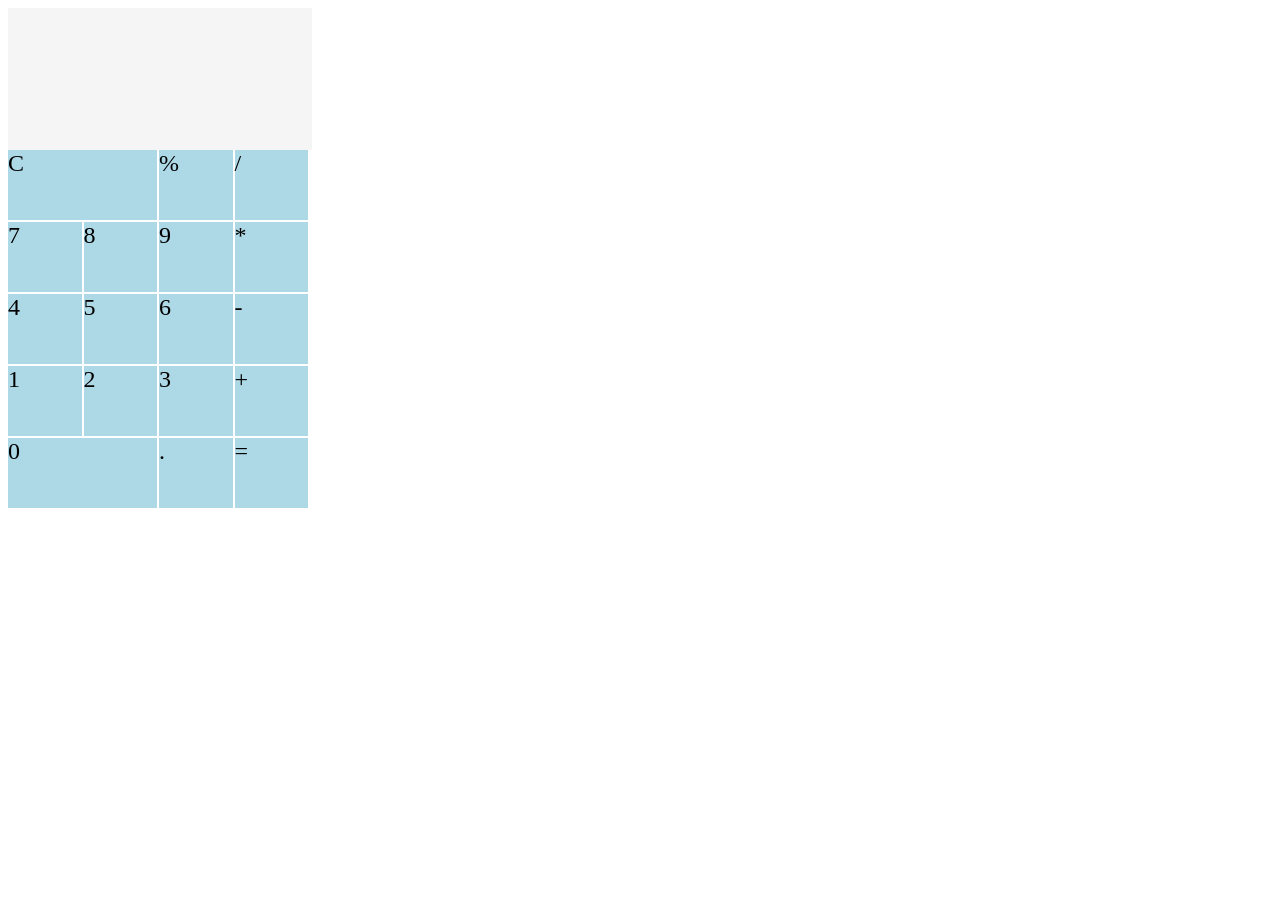
<file: task/calc/index.html>
<!DOCTYPE html>
<html>
<head>
    <title>Calc</title>
    <meta charset="UTF-8">
    <meta name="description" content="" />
    <meta name="keywords" content="" />
</head>
<body>
<div id="calc">
<div id="display">
  <form>
   <input type="text" value="" id="route">
    <input type="text" value="" id="result">
  </form>
</div>
<div id="cC">C</div>
<div id="c0" class="calcNum" data-num="0">0</div>
<div id="c1" class="calcNum" data-num="1">1</div>
<div id="c2" class="calcNum" data-num="2">2</div>
<div id="c3" class="calcNum" data-num="3">3</div>
<div id="c4" class="calcNum" data-num="4">4</div>
<div id="c5" class="calcNum" data-num="5">5</div>
<div id="c6" class="calcNum" data-num="6">6</div>
<div id="c7" class="calcNum" data-num="7">7</div>
<div id="c8" class="calcNum" data-num="8">8</div>
<div id="c9" class="calcNum" data-num="9">9</div>
<div id="cdot" class="calcNum" data-num=".">.</div>
<div id="cadd" class="calcMark" data-num="+">+</div>
<div id="cdiv" class="calcMark" data-num="/">/</div>
<div id="cmulti" class="calcMark" data-num="*">*</div>
<div id="csub" class="calcMark" data-num="-">-</div>
<div id="cequa" data-num="=">=</div>
<div id="per" class="calcMark" data-num="%">%</div>
</div>

<!--script-->
<link rel="stylesheet" href="index.css">
<script src="index.js" type="text/javascript"></script>
</body>
</html>
</file>
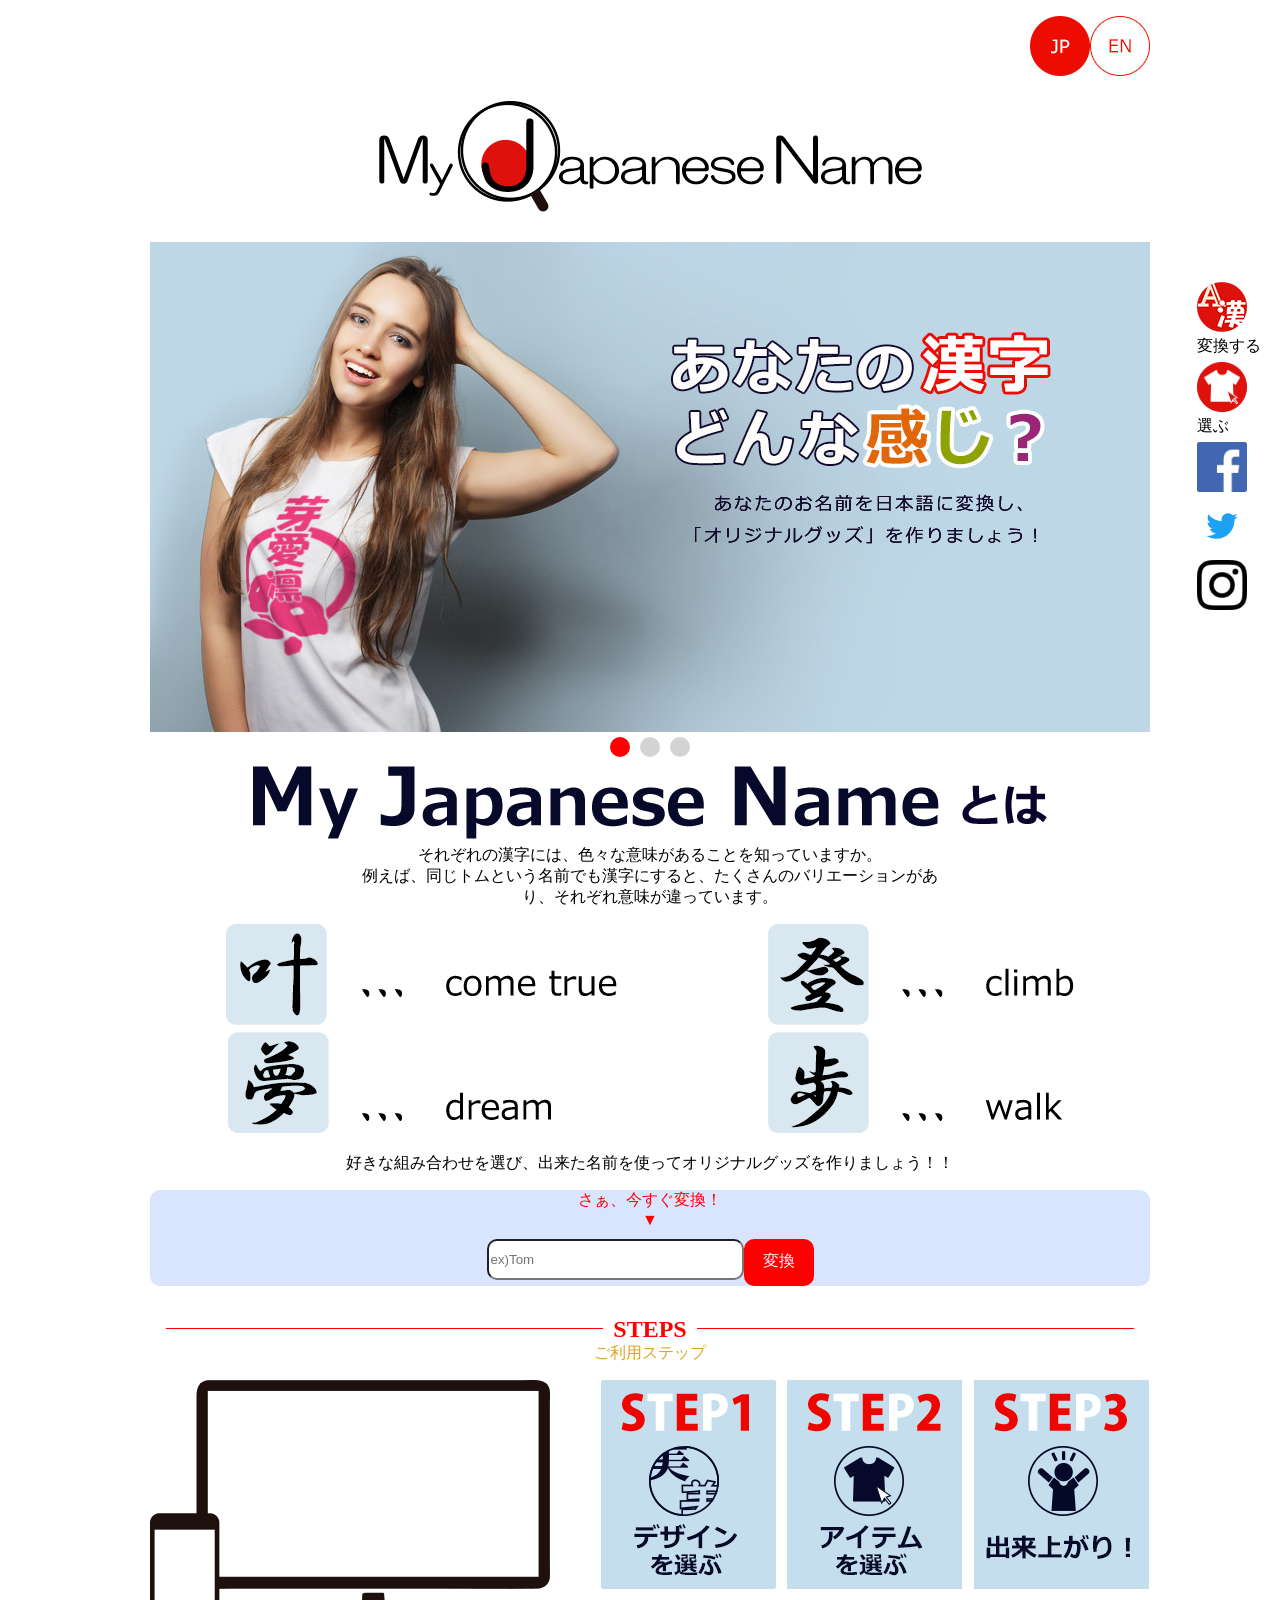
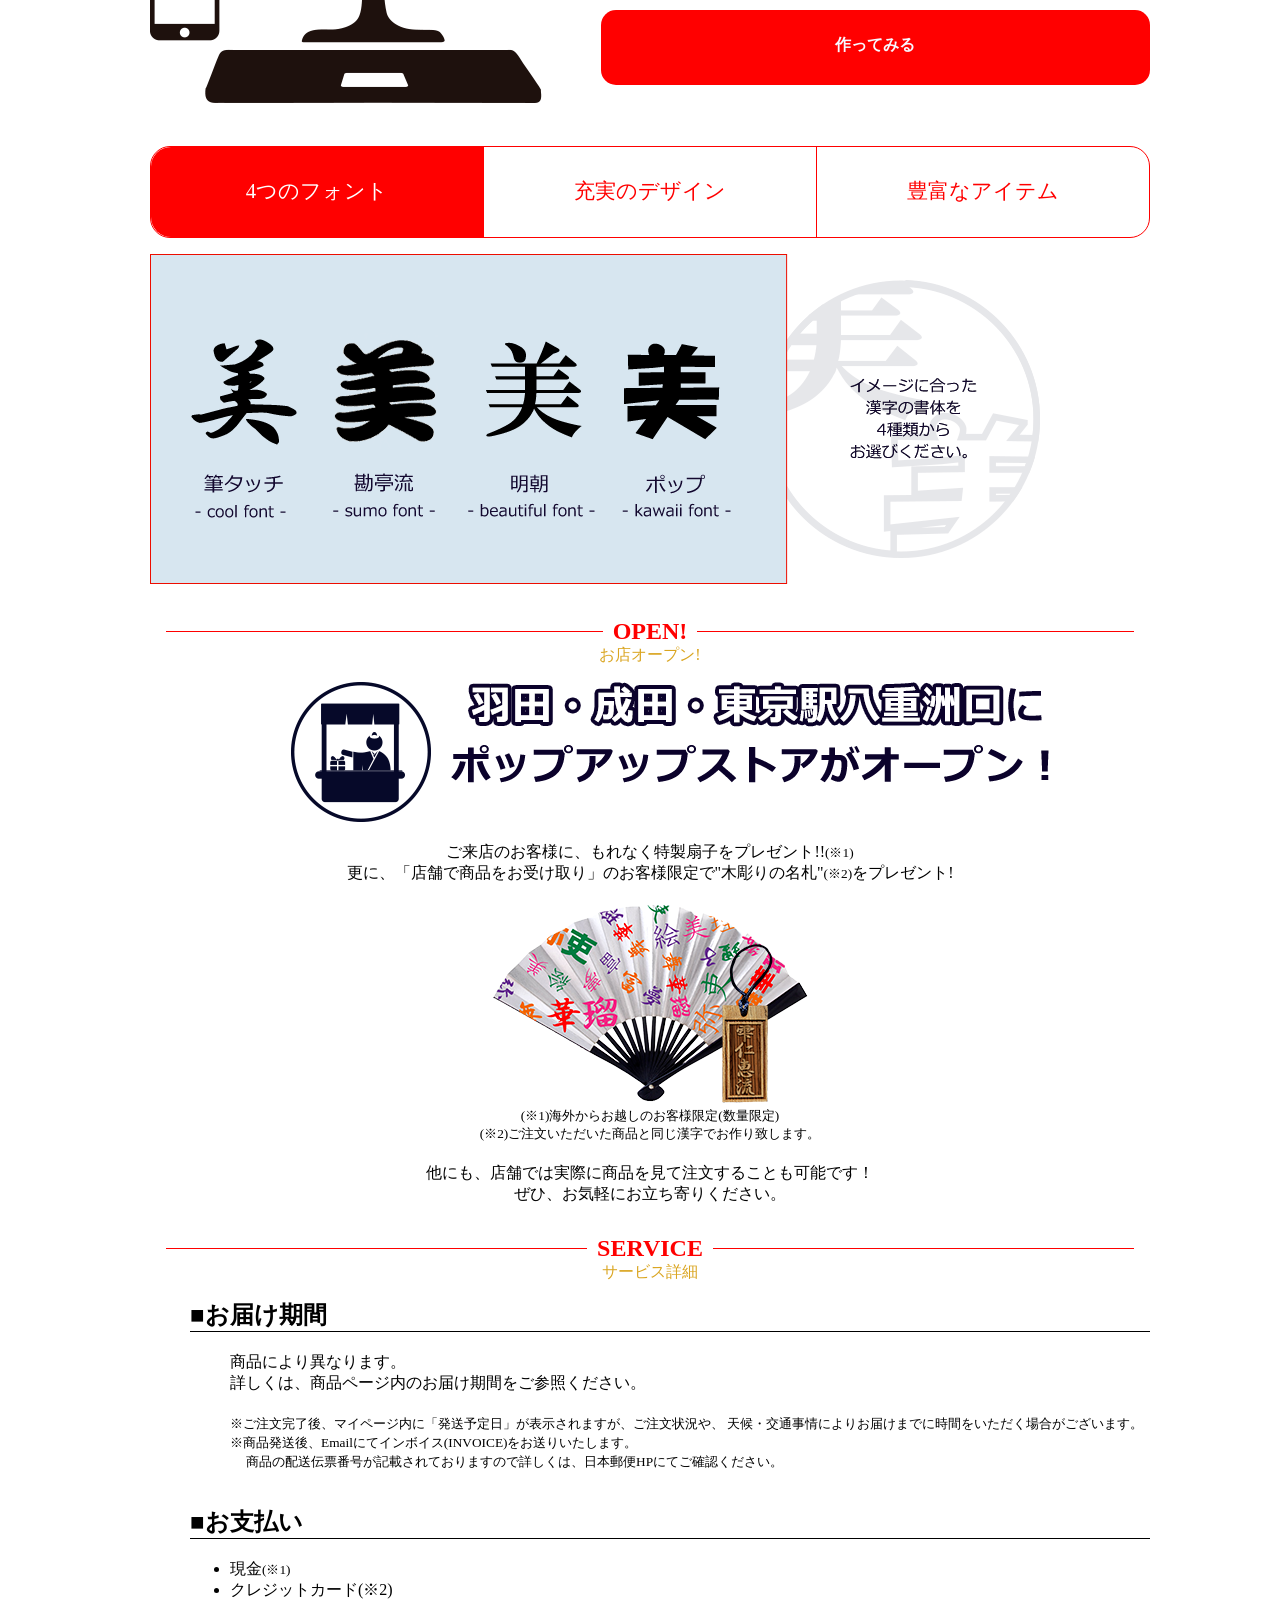
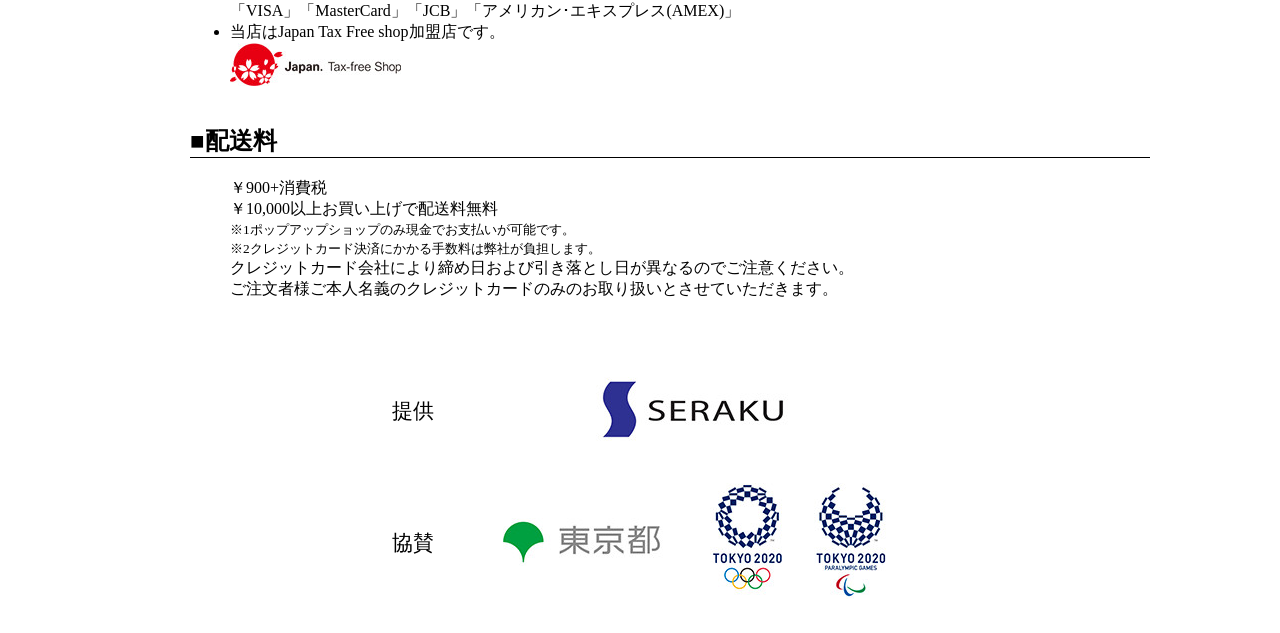
<file: task/My Japanese Name/index.html>
<!DOCTYPE html>
<html lang="ja">

<head>
  <meta charset="utf-8">
  <title>My Japanese Name</title>
  <meta name="viewport" content="width-device-width, initial-scale=1">
  <meta name="description" content="My Japanese Name">
  <meta name="keywords" content="My Japanese Name">
</head>

<body>
  <header>
    <ul>
      <li class="JP"><img src="./images/JP.jpg"></li>
      <li class="EN"><img src="./images/EN.jpg"></li>
    </ul>
    <h1><img src="./images/logo.png" alt="logo"></h1>
  </header>
  <ul class="slider_main">
    <li class="img_trans"><img src="images/LP1.jpg" alt=""></li>
    <li class="img_trans"><img src="images/LP2.jpg" alt=""></li>
    <li class="img_trans"><img src="images/LP3.jpg" alt=""></li>
  </ul>
  <aside>
    <ul>
      <li><img src="images/henkan_off.png" alt="henkan off">
        <p>変換する</p>
      </li>
      <li><img src="images/tsukuru.png" alt="tsukuru">
        <p>選ぶ</p>
      </li>
      <li><img src="images/f-ogo_RGB_HEX-58.png" alt="facebook"></li>
      <li><img src="images/Twitter_Logo_Blue.png" alt="twitter"></li>
      <li><img src="images/glyph-logo_May2016.png" alt="instagram"></li>
    </ul>
  </aside>
  <section id="about">
    <h2 class="img_trans"><img src="./images/MyJapaneseName.png" alt="about my japanese name"></h2>
    <p class="sentence">それぞれの漢字には、色々な意味があることを知っていますか。</p>
    <p class="sentence">例えば、同じトムという名前でも漢字にすると、たくさんのバリエーションがあり、それぞれ意味が違っています。</p>
    <ul class="example">
      <li><img src="./images/tom1.png" alt="come true and dream"></li>
      <li><img src="./images/tom2.png" alt="climb and walk"></li>
    </ul>
    <p>好きな組み合わせを選び、出来た名前を使ってオリジナルグッズを作りましょう！！</p>
    <div class="transform">
      <p>さぁ、今すぐ変換！</p>
      <p>▼</p>
      <form>
        <input type='text' name='transform' placeholder="ex)Tom" size=30 width=50>
        <div>変換</div>
      </form>
    </div>
  </section>
  <section id="steps">
    <h2>STEPS</h2>
    <p>ご利用ステップ</p>
    <div class="grid">
      <div id="img-pc"><img src="images/illust.png" alt="illust-pc"></div>
      <div id="step1" class="img_trans"><img src="images/step1.png" alt="step1"></div>
      <div id="step2" class="img_trans"><img src="images/step2.png" alt="step2"></div>
      <div id="step3" class="img_trans"><img src="images/step3.png" alt="step3"></div>
      <div id="make">
        <p>作ってみる</p>
      </div>
    </div>
    <div class="slider_navi">
      <ul>
        <li class='active'>4つのフォント</li>
        <li>充実のデザイン</li>
        <li>豊富なアイテム</li>
      </ul>
      <div class="slider_steps">
        <div><img src="images/slider1.png" alt="slider1"></div>
        <div><img src="images/slider2.png" alt="slider2"></div>
        <div><img src="images/slider3.png" alt="slider3"></div>
      </div>
    </div>
  </section>
  <section id="open">
    <h2>OPEN!</h2>
    <p>お店オープン!</p>
    <ul>
      <li><img src="images/open1.png" alt="open"></li>
      <li class="img_trans"><img src="images/text1.png" alt="text"></li>
    </ul>
    <p>ご来店のお客様に、もれなく特製扇子をプレゼント!!<small>(※1)</small></p>
    <p>更に、「店舗で商品をお受け取り」のお客様限定で"木彫りの名札"<small>(※2)</small>をプレゼント!</p>
    <div>
      <img src="images/item.png" alt="present">
    </div>
    <small class="caution">(※1)海外からお越しのお客様限定(数量限定)</small>
    <small class="caution">(※2)ご注文いただいた商品と同じ漢字でお作り致します。</small>
    <p>他にも、店舗では実際に商品を見て注文することも可能です！</p>
    <p>ぜひ、お気軽にお立ち寄りください。</p>
  </section>
  <section id="service">
    <h2>SERVICE</h2>
    <p>サービス詳細</p>
    <ul>
      <li class="service-list">お届け期間</li>
      <ul>
        <li>商品により異なります。</li>
        <li>詳しくは、商品ページ内のお届け期間をご参照ください。</li>
        <li><small><span>※</span>ご注文完了後、マイページ内に「発送予定日」が表示されますが、ご注文状況や、
          天候・交通事情によりお届けまでに時間をいただく場合がございます。</small></li>
        <li><small><span>※</span>商品発送後、Emailにてインボイス(INVOICE)をお送りいたします。<br>
          商品の配送伝票番号が記載されておりますので詳しくは、日本郵便HPにてご確認ください。</small></li>
      </ul>
      <li class="service-list">お支払い</li>
      <ul>
        <li>現金<small>(※1)</small></li>
        <li>クレジットカード(※2)</li>
        <p>「VISA」「MasterCard」「JCB」「アメリカン･エキスプレス(AMEX)」</p>
        <li>当店はJapan Tax Free shop加盟店です。</li>
        <li><img src="images/taxfree.jpg" alt="taxfree"></li>
      </ul>
      <li class="service-list">配送料</li>
      <ul>
        <li>￥900+消費税</li>
        <li>￥10,000以上お買い上げで配送料無料</li>
        <li><small><span>※1</span>ポップアップショップのみ現金でお支払いが可能です。</small></li>
        <li><small><span>※2</span>クレジットカード決済にかかる手数料は弊社が負担します。</small></li>
        <li>クレジットカード会社により締め日および引き落とし日が異なるのでご注意ください。</li>
        <li>ご注文者様ご本人名義のクレジットカードのみのお取り扱いとさせていただきます。</li>
      </ul>
    </ul>
  </section>

  <footer>
    <table>
      <tr>
        <td>提供</td>
        <td colspan="2"><img src="images/seraku.jpg" alt="seraku"></td>
      </tr>
      <tr>
        <td>協賛</td>
        <td><img src="images/tokyo.jpg" alt="tokyo"></td>
        <td><img src="images/emblem.jpg" alt="emblrem"></td>
      </tr>
    </table>
  </footer>

  <!--script-->

  <link rel="stylesheet" href="css/index.css">
  <link rel="stylesheet" href="slick/slick-theme.css">
  <link rel="stylesheet" href="slick/slick.css">
  <script src="https://ajax.googleapis.com/ajax/libs/jquery/3.3.1/jquery.min.js"></script>
  <script type="text/javascript" src="slick/slick.min.js"></script>
  <script src="js/index.js"></script>


</body>

</html>
</file>
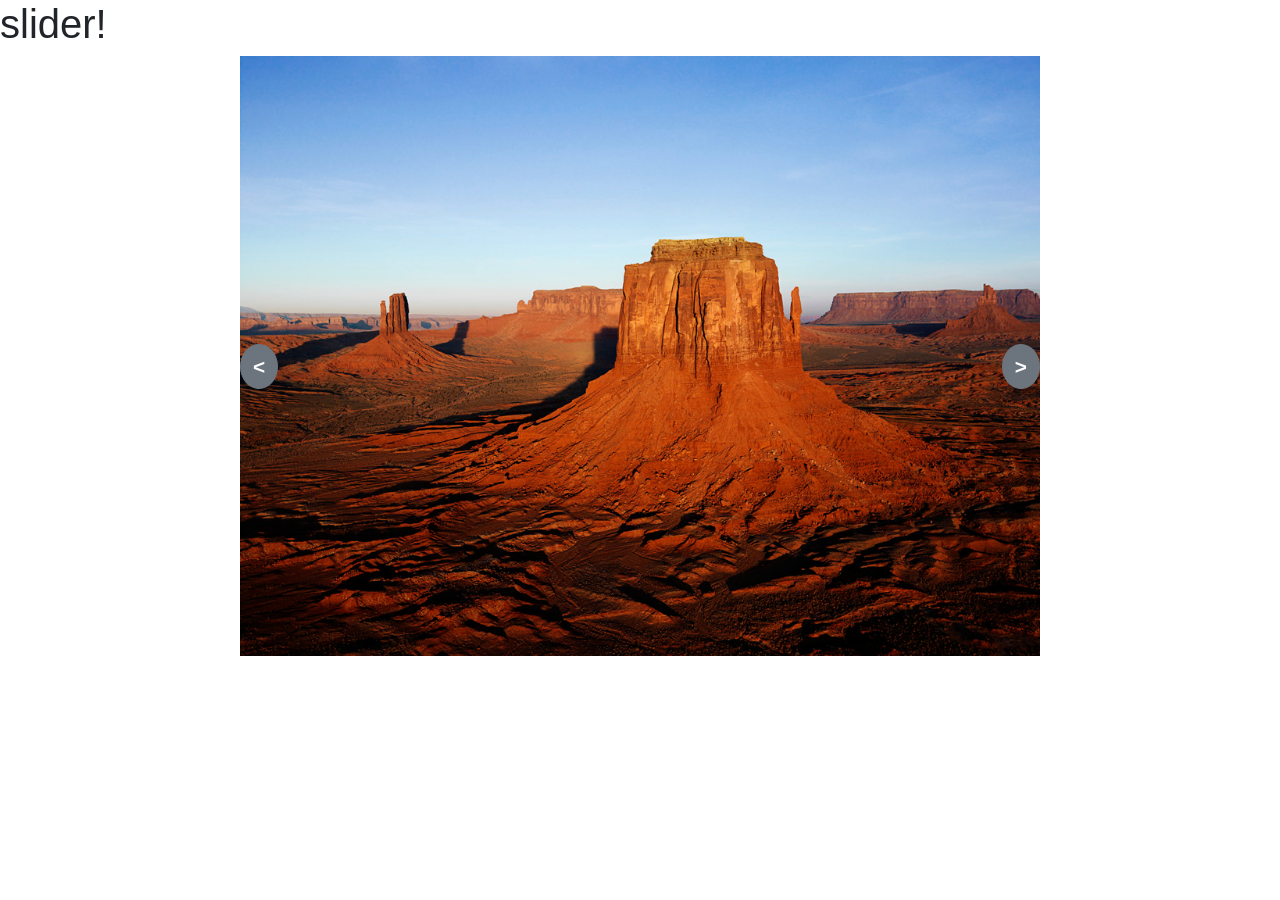
<file: task/slider/index.html>
<!doctype html>
<html lang="ja">
  <head>
    <!-- Required meta tags -->
    <meta charset="utf-8">
    <meta name="viewport" content="width=device-width, initial-scale=1, shrink-to-fit=no">

    <!-- Bootstrap CSS -->
    <link rel="stylesheet" href="https://maxcdn.bootstrapcdn.com/bootstrap/4.0.0/css/bootstrap.min.css" integrity="sha384-Gn5384xqQ1aoWXA+058RXPxPg6fy4IWvTNh0E263XmFcJlSAwiGgFAW/dAiS6JXm" crossorigin="anonymous">

    <link rel="stylesheet" href="css/style.css">

    <title>slider!</title>
  </head>
  <body>
    <h1>slider!</h1>

    <div class="container">
      <button class="btn btn-secondary reverse"><</button>
       <ul class="slider">
        <li class="image active"><img src="image/Desert.jpg" alt="desert"></li>
        <li class="image"><img src="image/Koala.jpg" alt="koala"></li>
        <li class="image"><img src="image/Penguins.jpg" alt="penguins"></li>
        <li class="image"><img src="image/Chrysanthemum.jpg" alt="Chrysanthemum"></li>
        <li class="image"><img src="image/Lighthouse.jpg" alt="Lighthouse"></li>
        <li class="image"><img src="image/Tulips.jpg" alt="Tulips"></li>
      </ul>
        <button class="btn btn-secondary next">></button>
    </div>



    <!-- Optional JavaScript -->
    <!-- jQuery first, then Popper.js, then Bootstrap JS -->
    <script src="https://code.jquery.com/jquery-3.2.1.slim.min.js" integrity="sha384-KJ3o2DKtIkvYIK3UENzmM7KCkRr/rE9/Qpg6aAZGJwFDMVNA/GpGFF93hXpG5KkN" crossorigin="anonymous"></script>
    <script src="https://ajax.googleapis.com/ajax/libs/jquery/3.3.1/jquery.min.js"></script>
    <script src="https://cdnjs.cloudflare.com/ajax/libs/popper.js/1.12.9/umd/popper.min.js" integrity="sha384-ApNbgh9B+Y1QKtv3Rn7W3mgPxhU9K/ScQsAP7hUibX39j7fakFPskvXusvfa0b4Q" crossorigin="anonymous"></script>
    <script src="https://maxcdn.bootstrapcdn.com/bootstrap/4.0.0/js/bootstrap.min.js" integrity="sha384-JZR6Spejh4U02d8jOt6vLEHfe/JQGiRRSQQxSfFWpi1MquVdAyjUar5+76PVCmYl" crossorigin="anonymous"></script>
    <script src="js/style.js"></script>
  </body>
</html>
</file>
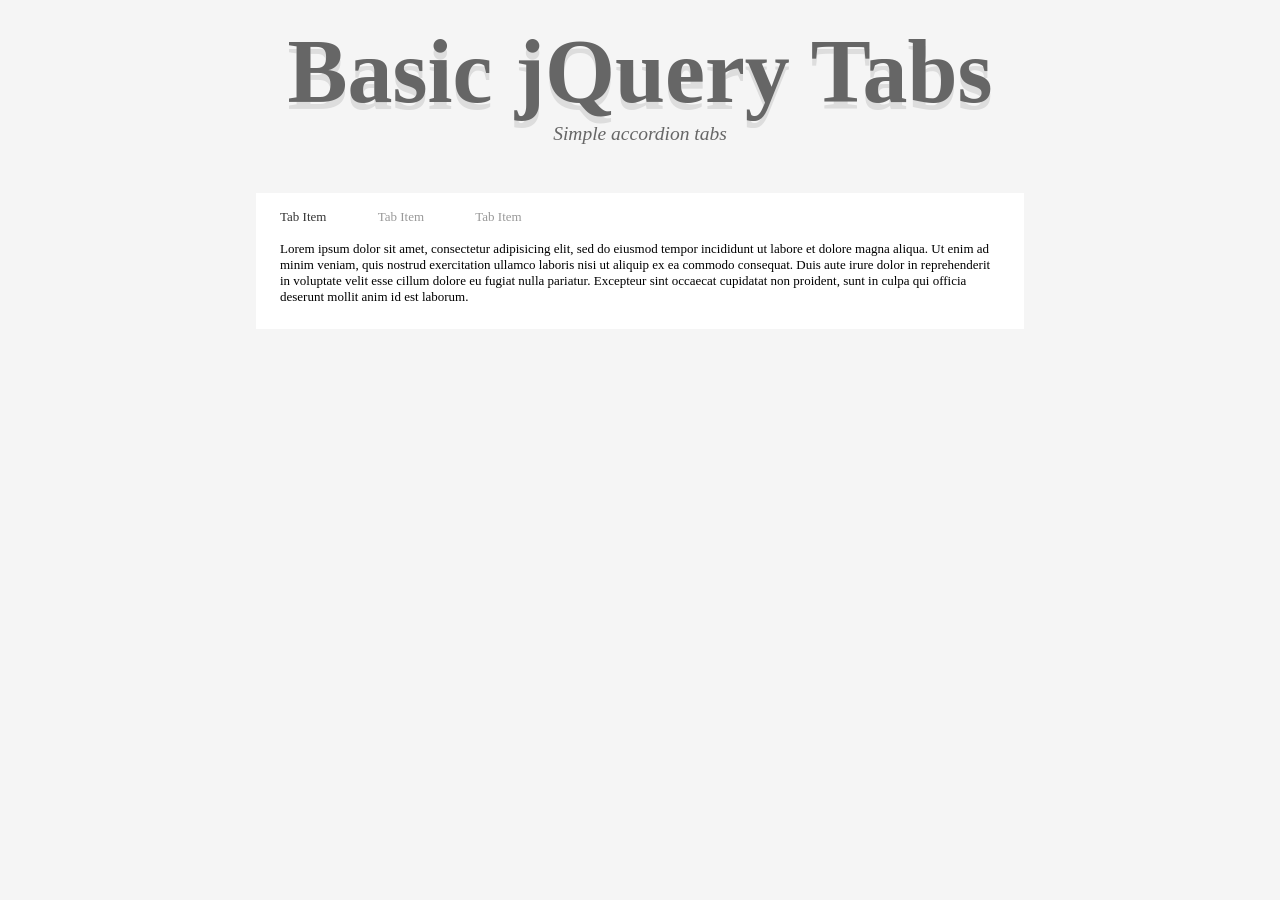
<file: task/seraku-bank/BasicTabs-bt/index.html>
<!doctype html>
<html lang="en">
<head>
	<meta charset="UTF-8">
	<script src="http://ajax.googleapis.com/ajax/libs/jquery/2.1.0/jquery.min.js"></script>
	<script src="js/basicTabs.js"></script>
	<link rel="stylesheet" href="css/style.css">
	<title>Basic jQuery Tabs</title>
	<script type="text/javascript">
	$(document).ready(function(){
		$('.c-tabs').basicTabs();
	});
	</script>
</head>
<body>
<div id="wrap">
	<h1>Basic jQuery Tabs</h1>
	<h2>Simple accordion tabs</h2>
<!-- 	<div id="tabwrap">
		<ul class="tabs">
			<li class="current"><a href="#home">Home</a></li>
			<li><a href="#about">About</a></li>
			<li><a href="#services">Services</a></li>
			<li><a href="#contact">Contact</a></li>
		</ul>
		<div class="tab_content">
			<div id="home" class="current">
				<p>Lorem ipsum dolor sit amet, consectetur adipisicing elit. Fugit ipsam delectus adipisci culpa praesentium libero beatae maiores explicabo perspiciatis ad. Excepturi sapiente debitis odit quibusdam ullam rerum reprehenderit! Ratione similique.</p>
				<p>Lorem ipsum dolor sit amet, consectetur adipisicing elit. Fugit ipsam delectus adipisci culpa praesentium libero beatae maiores explicabo perspiciatis ad. Excepturi sapiente debitis odit quibusdam ullam rerum reprehenderit! Ratione similique.</p>
			</div>
			<div id="about">
				<p>Lorem ipsum dolor sit amet, consectetur adipisicing elit. Quibusdam dolores maxime qui molestias id dignissimos incidunt sit rerum. Expedita voluptas provident dolorum dolore non impedit minima eaque consequatur velit neque!</p>
				<p>Lorem ipsum dolor sit amet, consectetur adipisicing elit. Fugit ipsam delectus adipisci culpa praesentium libero beatae maiores explicabo perspiciatis ad. Excepturi sapiente debitis odit quibusdam ullam rerum reprehenderit! Ratione similique.</p>
			</div>
			<div id="services">
				<p>Lorem ipsum dolor sit amet, consectetur adipisicing elit. Doloribus quisquam blanditiis recusandae nulla consectetur consequuntur itaque odio vero architecto quod dolore magni inventore reprehenderit quos cum. Non assumenda aspernatur modi!</p>
				<p>Lorem ipsum dolor sit amet, consectetur adipisicing elit. Fugit ipsam delectus adipisci culpa praesentium libero beatae maiores explicabo perspiciatis ad. Excepturi sapiente debitis odit quibusdam ullam rerum reprehenderit! Ratione similique.</p>
			</div>
			<div id="contact">
				<p>Lorem ipsum dolor sit amet, consectetur adipisicing elit. Ut expedita maxime ad nihil labore sapiente dolore architecto quam doloremque iste enim eaque eius error maiores at velit rem doloribus perspiciatis!</p>
				<p>Lorem ipsum dolor sit amet, consectetur adipisicing elit. Fugit ipsam delectus adipisci culpa praesentium libero beatae maiores explicabo perspiciatis ad. Excepturi sapiente debitis odit quibusdam ullam rerum reprehenderit! Ratione similique.</p>
			</div>
		</div>
	</div> -->
	<ul class="c-tabs">
		<li class="c-tabs__item">
			<a href="javascript:void(0)" class="c-tabs__link">Tab Item</a>
			<div class="c-tabs__content">
				<p>Lorem ipsum dolor sit amet, consectetur adipisicing elit, sed do eiusmod
				tempor incididunt ut labore et dolore magna aliqua. Ut enim ad minim veniam,
				quis nostrud exercitation ullamco laboris nisi ut aliquip ex ea commodo
				consequat. Duis aute irure dolor in reprehenderit in voluptate velit esse
				cillum dolore eu fugiat nulla pariatur. Excepteur sint occaecat cupidatat non
				proident, sunt in culpa qui officia deserunt mollit anim id est laborum.</p>
			</div>
		</li>
		<li class="c-tabs__item">
			<a href="javascript:void(0)" class="c-tabs__link">Tab Item</a>
			<div class="c-tabs__content">
				<p>Lorem ipsum dolor sit amet, consectetur adipisicing elit, sed do eiusmod
				tempor incididunt ut labore et dolore magna aliqua. Ut enim ad minim veniam,
				quis nostrud exercitation ullamco</p>
			</div>
		</li>
		<li class="c-tabs__item">
			<a href="javascript:void(0)" class="c-tabs__link">Tab Item</a>
			<div class="c-tabs__content">
				<p>Lorem ipsum dolor sit amet, consectetur adipisicing elit, sed do eiusmod
				tempor incididunt ut labore et dolore magna aliqua. Ut enim ad minim veniam,
				quis nostrud exercitation ullamco laboris nisi ut aliquip ex ea commodo
				consequat. Duis aute irure dolor in reprehenderit in voluptate velit </p>
			</div>
		</li>
	</ul>
</div>
</body>
</html>
</file>
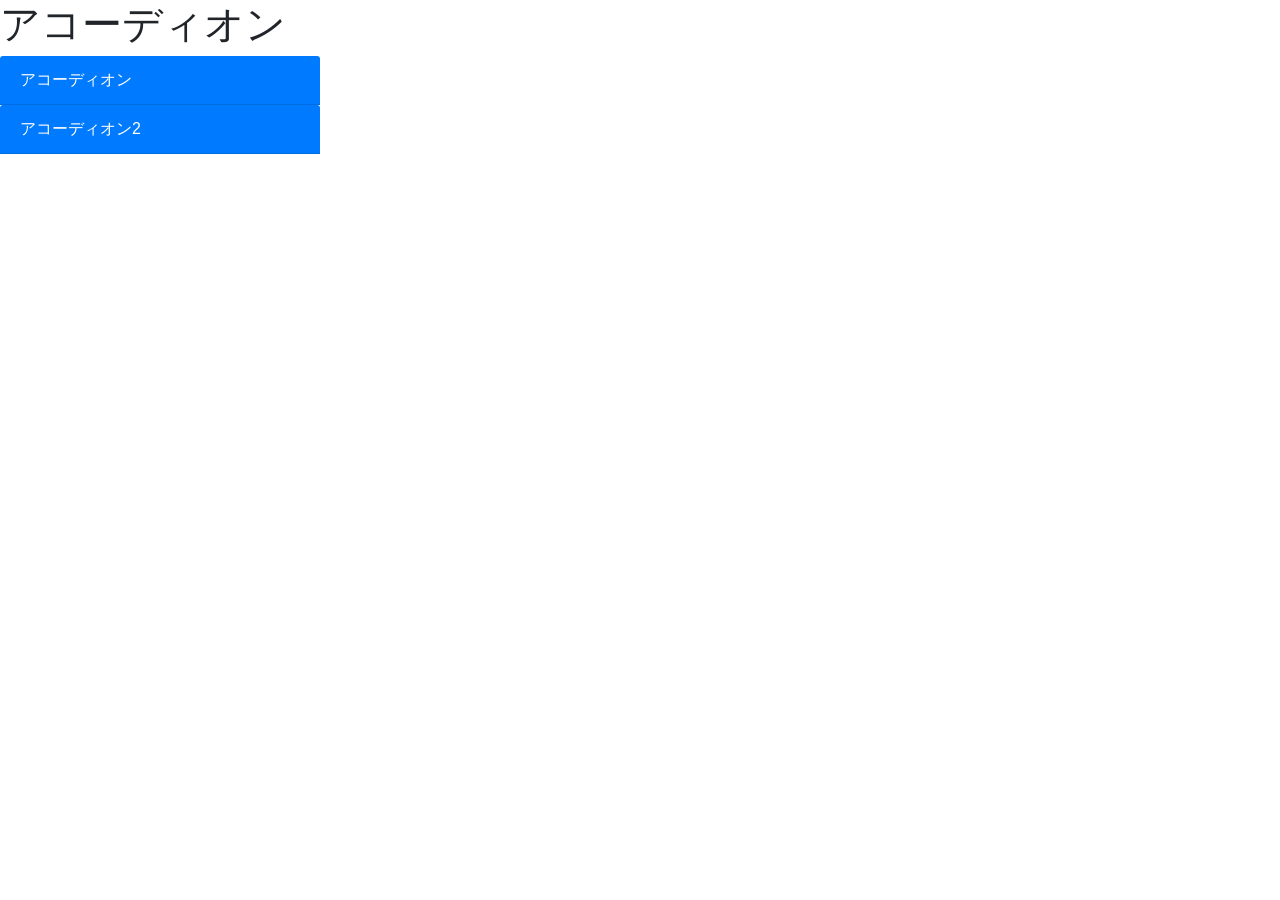
<file: task/accordion/JSJQ_Accordion.html>
<!doctype html>
<html lang="ja">
  <head>
    <!-- Required meta stags -->
    <meta charset="utf-8">
    <meta name="viewport" content="width=device-width, initial-scale=1, shrink-to-fit=no">

    <!-- Bootstrap CSS -->
    <link href="https://maxcdn.bootstrapcdn.com/bootstrap/4.0.0/css/bootstrap.min.css" rel="stylesheet" integrity="sha384-Gn5384xqQ1aoWXA+058RXPxPg6fy4IWvTNh0E263XmFcJlSAwiGgFAW/dAiS6JXm" crossorigin="anonymous">

    <link rel="stylesheet" href="css/style.css">

    <title>Accordion</title>
  </head>
  <body>
    <h1>アコーディオン</h1>
    <div class="card">
     <ul class="card-header bg-primary text-white">アコーディオン</ul>
      <li class="card-body">
        accordion
      </li>
      <li class="card-body">
        accordion2
      </li>
      <li class="card-body">
        accordion3
      </li>
    </div>
     <div class="card">
       <ul class="card-header bg-primary text-white">アコーディオン2</ul>
      <li class="card-body">
        accordion
      </li>
      <li class="card-body">
        accordion2
      </li>
      <li class="card-body">
        accordion3
      </li>
    </div>


    <!-- Optional JavaScript -->
    <!-- jQuery first, then Popper.js, then Bootstrap JS -->
    <script src="https://ajax.googleapis.com/ajax/libs/jquery/3.3.1/jquery.min.js"></script>
    <script src="https://maxcdn.bootstrapcdn.com/bootstrap/4.0.0/js/bootstrap.min.js" integrity="sha384-JZR6Spejh4U02d8jOt6vLEHfe/JQGiRRSQQxSfFWpi1MquVdAyjUar5+76PVCmYl" crossorigin="anonymous"></script>
    <script src="https://maxcdn.bootstrapcdn.com/bootstrap/4.0.0/js/bootstrap.bundle.min.js" integrity="sha384-feJI7QwhOS+hwpX2zkaeJQjeiwlhOP+SdQDqhgvvo1DsjtiSQByFdThsxO669S2D" crossorigin="anonymous"></script>
    <script src="js/style.js"></script>
  </body>
</html>
</file>
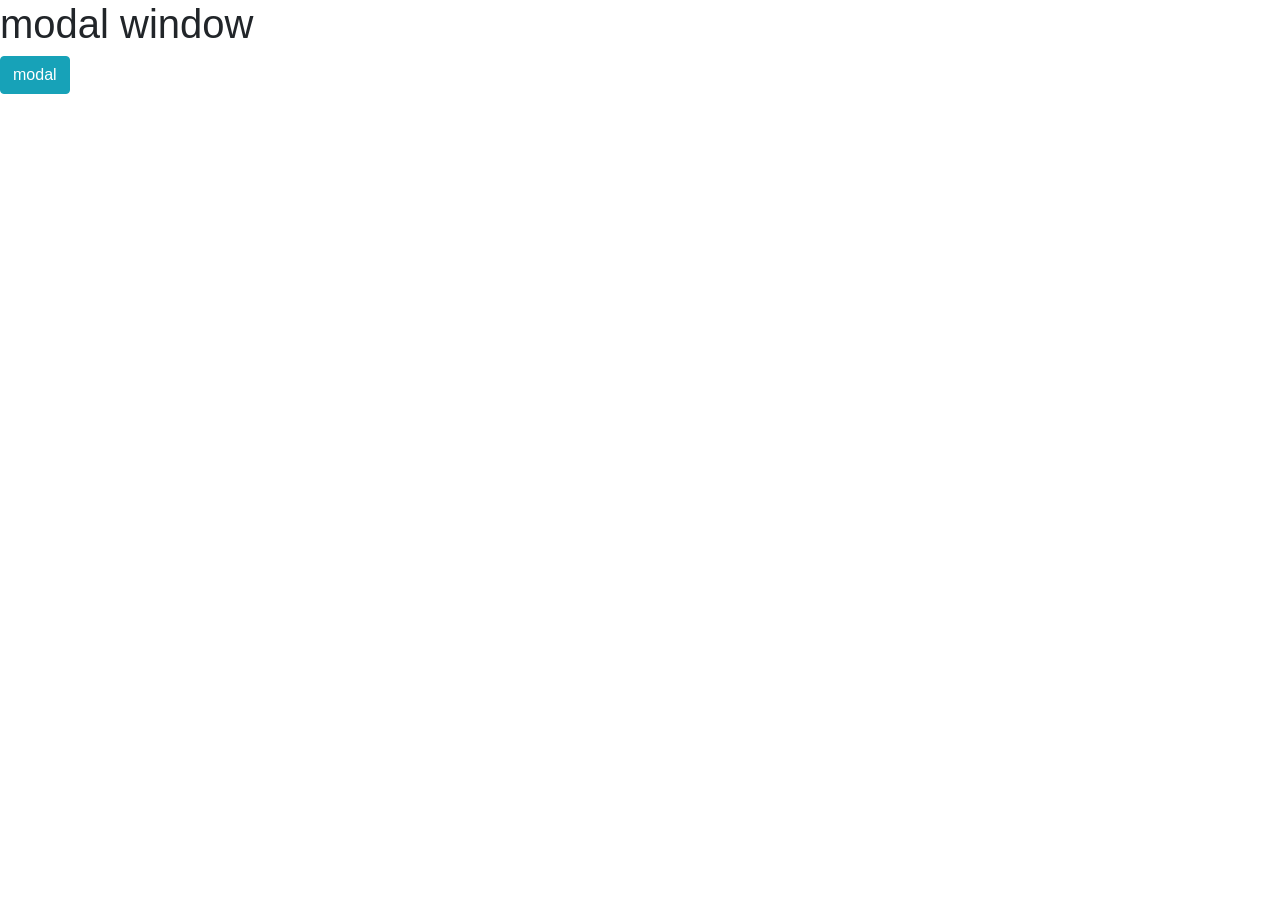
<file: task/modal/JSJQ_ modal window.html>
<!doctype html>
<html lang="ja">
  <head>
    <!-- Required meta tags -->
    <meta charset="utf-8">
    <meta name="viewport" content="width=device-width, initial-scale=1, shrink-to-fit=no">

    <!-- Bootstrap CSS -->
    <link rel="stylesheet" href="https://maxcdn.bootstrapcdn.com/bootstrap/4.0.0/css/bootstrap.min.css" integrity="sha384-Gn5384xqQ1aoWXA+058RXPxPg6fy4IWvTNh0E263XmFcJlSAwiGgFAW/dAiS6JXm" crossorigin="anonymous">

    <link rel="stylesheet" href="css/style.css">

    <title> modal window</title>
  </head>
  <body>
    <h1> modal window</h1>
    <button type="button" class="btn btn-info" >modal</button>
    <div class="modal-content">
      <div class="modal-header">
      <h5 id="ModalLabel">modal window</h5>
      </div>
      <div class="modal-body">
<p>Cras mattis consectetur purus sit amet fermentum. Cras justo odio, dapibus ac facilisis in, egestas eget quam. Morbi leo risus, porta ac consectetur ac, vestibulum at eros.</p>

<p>Praesent commodo cursus magna, vel scelerisque nisl consectetur et. Vivamus sagittis lacus vel augue laoreet rutrum faucibus dolor auctor.</p>

<p>Aenean lacinia bibendum nulla sed consectetur. Praesent commodo cursus magna, vel scelerisque nisl consectetur et. Donec sed odio dui. Donec ullamcorper nulla non metus auctor fringilla.</p>

<p>Cras mattis consectetur purus sit amet fermentum. Cras justo odio, dapibus ac facilisis in, egestas eget quam. Morbi leo risus, porta ac consectetur ac, vestibulum at eros.</p>

<p>Praesent commodo cursus magna, vel scelerisque nisl consectetur et. Vivamus sagittis lacus vel augue laoreet rutrum faucibus dolor auctor.</p>

<p>Aenean lacinia bibendum nulla sed consectetur. Praesent commodo cursus magna, vel scelerisque nisl consectetur et. Donec sed odio dui. Donec ullamcorper nulla non metus auctor fringilla.</p>

<p>Cras mattis consectetur purus sit amet fermentum. Cras justo odio, dapibus ac facilisis in, egestas eget quam. Morbi leo risus, porta ac consectetur ac, vestibulum at eros.</p>

<p>Praesent commodo cursus magna, vel scelerisque nisl consectetur et. Vivamus sagittis lacus vel augue laoreet rutrum faucibus dolor auctor.</p>

<p>Aenean lacinia bibendum nulla sed consectetur. Praesent commodo cursus magna, vel scelerisque nisl consectetur et. Donec sed odio dui. Donec ullamcorper nulla non metus auctor fringilla.</p>

<p>Cras mattis consectetur purus sit amet fermentum. Cras justo odio, dapibus ac facilisis in, egestas eget quam. Morbi leo risus, porta ac consectetur ac, vestibulum at eros.</p>

<p>Praesent commodo cursus magna, vel scelerisque nisl consectetur et. Vivamus sagittis lacus vel augue laoreet rutrum faucibus dolor auctor.</p>

<p>Aenean lacinia bibendum nulla sed consectetur. Praesent commodo cursus magna, vel scelerisque nisl consectetur et. Donec sed odio dui. Donec ullamcorper nulla non metus auctor fringilla.</p>

<p>Cras mattis consectetur purus sit amet fermentum. Cras justo odio, dapibus ac facilisis in, egestas eget quam. Morbi leo risus, porta ac consectetur ac, vestibulum at eros.</p>

<p>Praesent commodo cursus magna, vel scelerisque nisl consectetur et. Vivamus sagittis lacus vel augue laoreet rutrum faucibus dolor auctor.</p>

<p>Aenean lacinia bibendum nulla sed consectetur. Praesent commodo cursus magna, vel scelerisque nisl consectetur et. Donec sed odio dui. Donec ullamcorper nulla non metus auctor fringilla.</p>

<p>Cras mattis consectetur purus sit amet fermentum. Cras justo odio, dapibus ac facilisis in, egestas eget quam. Morbi leo risus, porta ac consectetur ac, vestibulum at eros.</p>

<p>Praesent commodo cursus magna, vel scelerisque nisl consectetur et. Vivamus sagittis lacus vel augue laoreet rutrum faucibus dolor auctor.</p>

<p>Aenean lacinia bibendum nulla sed consectetur. Praesent commodo cursus magna, vel scelerisque nisl consectetur et. Donec sed odio dui. Donec ullamcorper nulla non metus auctor fringilla.</p>
      </div>
      <div class="modal-footer"><button class="btn btn-warning">back</button></div>

      </div><!--modal Contents-->


    <!-- Optional JavaScript -->
    <!-- jQuery first, then Popper.js, then Bootstrap JS -->

    <script src="https://ajax.googleapis.com/ajax/libs/jquery/3.3.1/jquery.min.js"></script>
    <script src="https://cdnjs.cloudflare.com/ajax/libs/popper.js/1.12.9/umd/popper.min.js" integrity="sha384-ApNbgh9B+Y1QKtv3Rn7W3mgPxhU9K/ScQsAP7hUibX39j7fakFPskvXusvfa0b4Q" crossorigin="anonymous"></script>
    <script src="https://maxcdn.bootstrapcdn.com/bootstrap/4.0.0/js/bootstrap.min.js" integrity="sha384-JZR6Spejh4U02d8jOt6vLEHfe/JQGiRRSQQxSfFWpi1MquVdAyjUar5+76PVCmYl" crossorigin="anonymous"></script>
    <script src="js/style.js"></script>
  </body>
</html>
</file>
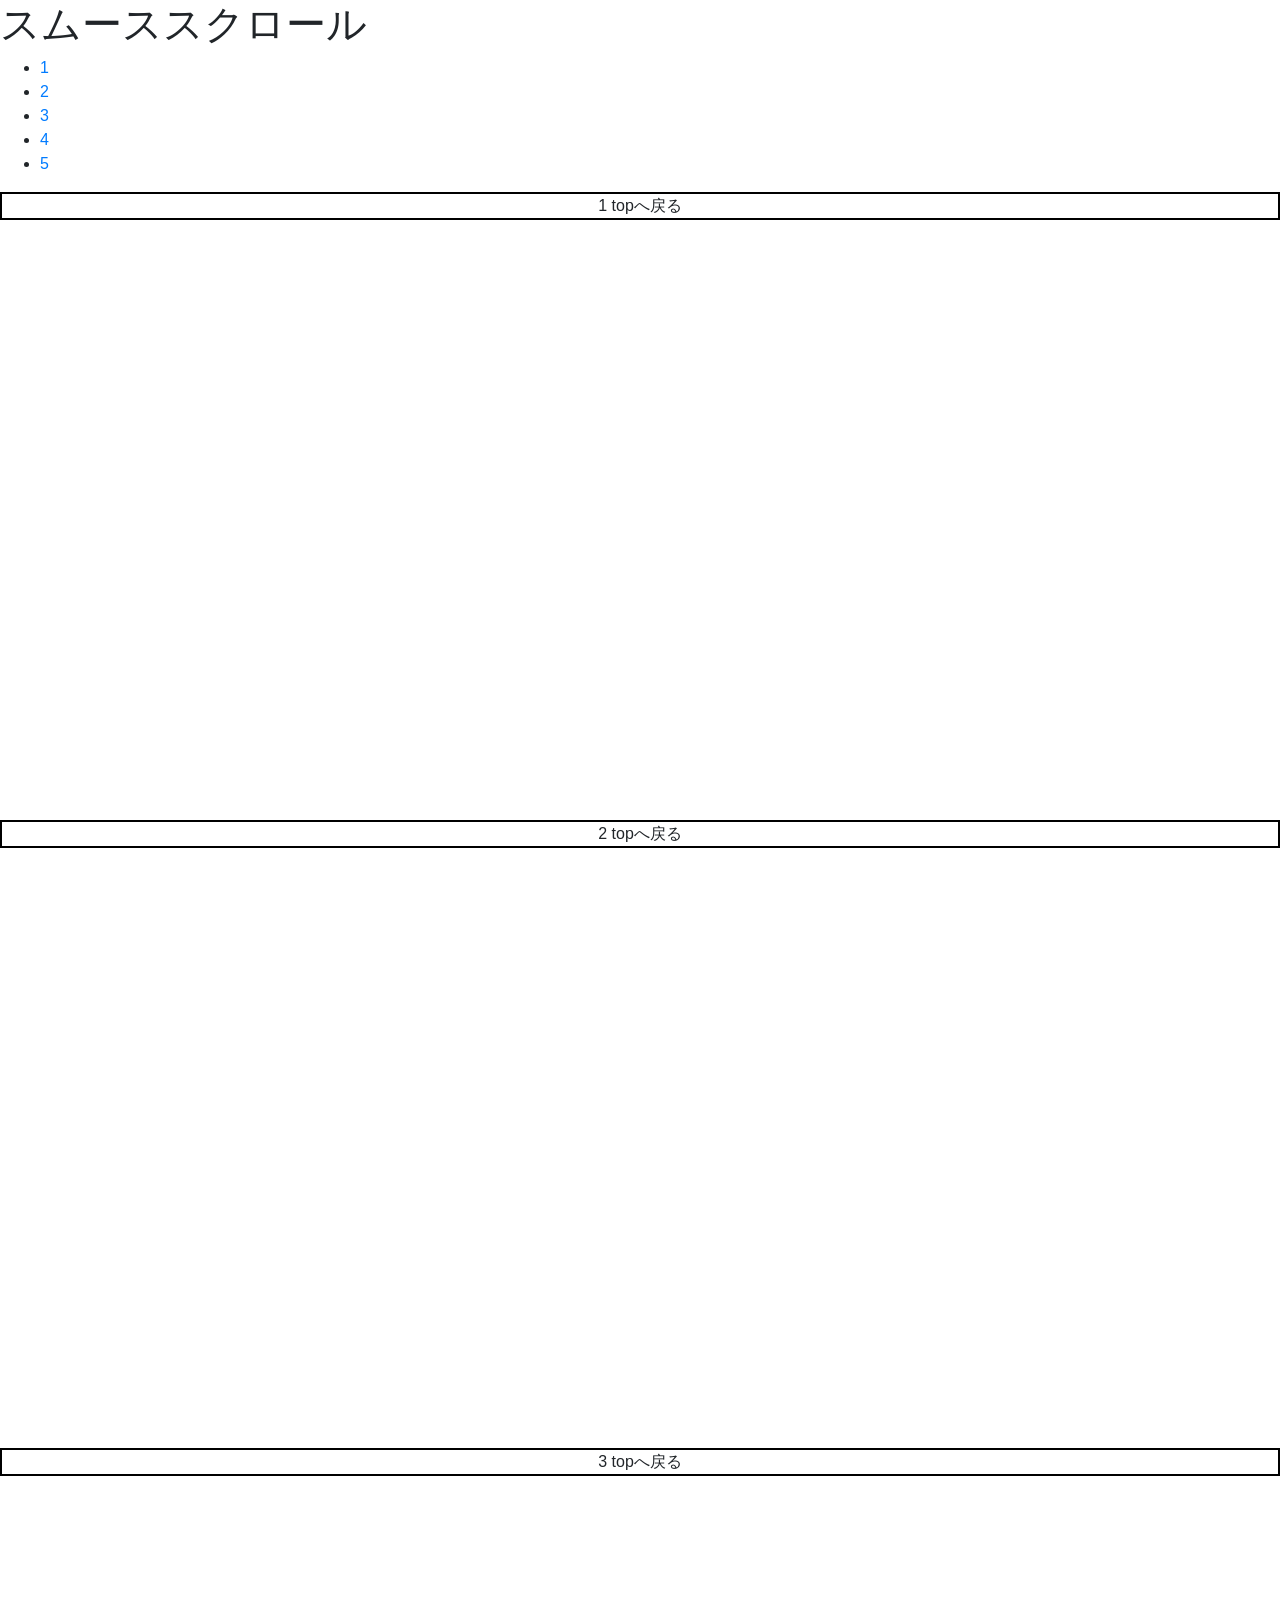
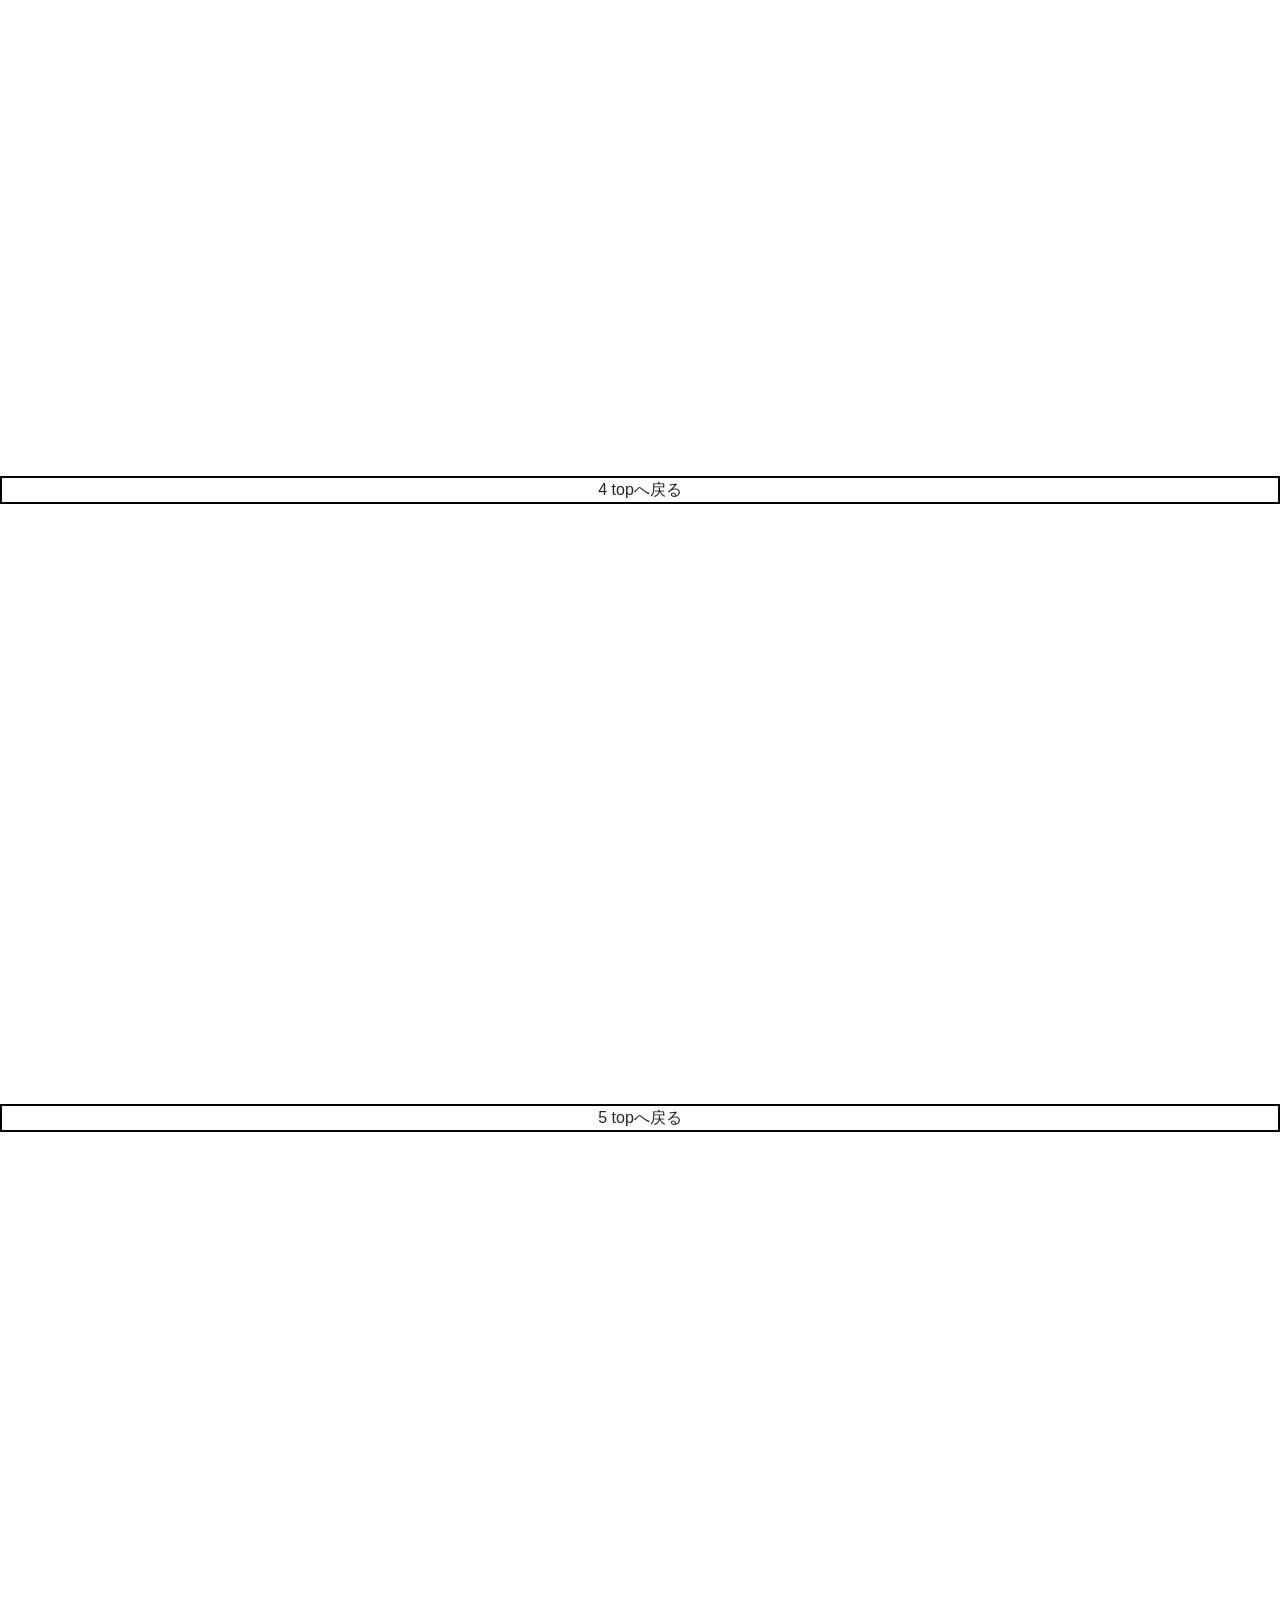
<file: task/scroll/JSJQ_scroll.html>
<!doctype html>
<html lang="ja">
  <head>
    <!-- Required meta tags -->
    <meta charset="utf-8">
    <meta name="viewport" content="width=device-width, initial-scale=1, shrink-to-fit=no">

    <!-- Bootstrap CSS -->
    <link rel="stylesheet" href="https://maxcdn.bootstrapcdn.com/bootstrap/4.0.0/css/bootstrap.min.css" integrity="sha384-Gn5384xqQ1aoWXA+058RXPxPg6fy4IWvTNh0E263XmFcJlSAwiGgFAW/dAiS6JXm" crossorigin="anonymous">

    <link rel="stylesheet" href="css/style.css">

    <title>Hello, world!</title>
  </head>
  <body>
    <h1>スムーススクロール</h1>
     <ul>
       <li><a href="#p1">1</a></li>
       <li><a href="#p2">2</a></li>
       <li><a href="#p3">3</a></li>
       <li><a href="#p4">4</a></li>
       <li><a href="#p5">5</a></li>
     </ul>
    <p id="p1">1 topへ戻る</p>
    <p id="p2">2 topへ戻る</p>
    <p id="p3">3 topへ戻る</p>
    <p id="p4">4 topへ戻る</p>
    <p id="p5">5 topへ戻る</p>

    <!-- Optional JavaScript -->
    <!-- jQuery first, then Popper.js, then Bootstrap JS -->
    <script src="https://code.jquery.com/jquery-3.2.1.slim.min.js" integrity="sha384-KJ3o2DKtIkvYIK3UENzmM7KCkRr/rE9/Qpg6aAZGJwFDMVNA/GpGFF93hXpG5KkN" crossorigin="anonymous"></script>
        <script src="https://ajax.googleapis.com/ajax/libs/jquery/3.3.1/jquery.min.js"></script>
    <script src="https://cdnjs.cloudflare.com/ajax/libs/popper.js/1.12.9/umd/popper.min.js" integrity="sha384-ApNbgh9B+Y1QKtv3Rn7W3mgPxhU9K/ScQsAP7hUibX39j7fakFPskvXusvfa0b4Q" crossorigin="anonymous"></script>
    <script src="https://maxcdn.bootstrapcdn.com/bootstrap/4.0.0/js/bootstrap.min.js" integrity="sha384-JZR6Spejh4U02d8jOt6vLEHfe/JQGiRRSQQxSfFWpi1MquVdAyjUar5+76PVCmYl" crossorigin="anonymous"></script>
    <script src="js/style.js"></script>
  </body>
</html>
</file>
<file: task/calc/index.css>
#calc{
  width:300px;
  height: 500px;
  display: grid;
  grid-template-columns:1fr 1fr 1fr 1fr;
  grid-template-rows: 2fr 1fr 1fr 1fr 1fr 1fr;
  grid-gap:2px;
  font-size:1.5rem;
}
#calc>div{
  background-color: lightblue;
}
#display{
  grid-column: 1/5;
  grid-row: 1/2;
}
#display form{
  height: 100%;
  position: relative;
}
#route{
  border:none;
  width:100%;
  height:20%;
  position: absolute;
  background-color: whitesmoke;
}
#result{
  border:none;
  width:100%;
  height:80%;
  background-color: whitesmoke;
  font-size:2rem;
  position: absolute;
  top:20%;
}
#cC{
  grid-column: 1/3;
  grid-row: 2/3;
}
#c9{
  grid-column: 3/4;
  grid-row: 3/4;
}
#c8{
  grid-column: 2/3;
  grid-row: 3/4;
}
#c7{
  grid-column: 1/2;
  grid-row: 3/4;
}
#c6{
  grid-column: 3/4;
  grid-row: 4/5;
}
#c5{
  grid-column: 2/3;
  grid-row: 4/5;
}
#c4{
  grid-column: 1/2;
  grid-row: 4/5;
}
#c3{
  grid-column: 3/4;
  grid-row: 5/6;
}
#c2{
  grid-column: 2/3;
  grid-row: 5/6;
}
#c1{
  grid-column: 1/2;
  grid-row: 5/6;
}
#c0{
  grid-column: 1/3;
  grid-row: 6/7;
}
#cdot{
  grid-column: 3/4;
  grid-row: 6/7;
}
#cadd{
  grid-column: 4/5;
  grid-row: 5/6;
}
#cdiv{
  grid-column: 4/5;
  grid-row: 2/3;
}
#cmulti{
  grid-column: 4/5;
  grid-row: 3/4;
}
#csub{
  grid-column: 4/5;
  grid-row: 4/5;
}
#cequa{
  grid-column: 4/5;
  grid-row: 6/7;
}
#per{
  grid-column: 3/4;
  grid-row: 2/3;
}
</file>
<file: task/My Japanese Name/css/index.css>
body {
  width: 1300px;
  margin-left: auto;
  margin-right: auto;
  position: relative;
}

ul {
  list-style-type: none;
}

header ul {
  display: -webkit-box;
  display: -ms-flexbox;
  display: flex;
}

header ul li {
  cursor: pointer;
}

header li:first-child {
  margin-left: auto;
}

header h1 {
  text-align: center;
}

header {
  width: 1000px;
  margin: auto;
}

section {
  width: 1000px;
  margin: auto;
}

h2 {
  font-size: 1.5rem;
}


/*-------------*/


/*slider_main*/


/*-------------*/

.slider_main {
  width: 1000px;
  margin: 0 auto;
  padding: 0;
}

.slider_main li {
  margin: 0 auto;
}

.slick-dots li {
  height: 15px;
  width: 15px;
  background-color: lightgray;
  border-radius: 100px;
}

.slick-dots .slick-active {
  background-color: red;
}


/*-------------*/


/*SNS*/


/*-------------*/

aside {
  position: absolute;
  right: 3%;
  top: 250px;
}

aside li img {
  height: 50px;
  width: 50px;
}

aside li {
  margin-bottom: 5px;
}

aside p {
  margin: 0;
}


/*-------------*/


/*section main*/


/*-------------*/

#about h2 {
  text-align: center;
  margin-bottom: 0;
}

#about p {
  text-align: center;
}

#about .sentence {
  margin: 0 auto;
  width: 60%;
}

.example {
  display: -webkit-box;
  display: -ms-flexbox;
  display: flex;
  padding: 0;
  -ms-flex-pack: distribute;
  justify-content: space-around;
}

.transform {
  background-color: #D9E5FF;
  border-radius: 10px;
}

.transform p {
  color: red;
  text-align: center;
  margin: 0 auto;
}

.transform form {
  display: -webkit-box;
  display: -ms-flexbox;
  display: flex;
  margin-top: 10px;
}

.transform input {
  border-radius: 10px;
  height: 35px;
  margin-left: auto;
}

.transform div {
  color: ghostwhite;
  width: 70px;
  height: 35px;
  padding-top: 12px;
  text-align: center;
  background-color: red;
  border-radius: 10px;
  margin-right: auto
}


/*-------------*/


/*section steps*/


/*-------------*/

#steps h2 {
  display: -webkit-box;
  display: -ms-flexbox;
  display: flex;
  -webkit-box-align: center;
  -ms-flex-align: center;
  align-items: center;
  color: red;
  margin-bottom: 0;
  margin-top: 30px;
}

#steps h2:before,
#steps h2:after {
  border-top: 1px solid red;
  content: "";
  -webkit-box-flex: 1;
  -ms-flex-positive: 1;
  flex-grow: 1;
  height: 1px;
}

#steps h2:before {
  margin-left: 1rem;
  margin-right: 10px;
}

#steps h2:after {
  margin-right: 1rem;
  margin-left: 10px;
}

#steps p {
  color: goldenrod;
  margin-top: 0;
  text-align: center;
}

.grid {
  display: grid;
  width: 1000px;
  height: 350px;
  grid-template-rows: 220px 1fr;
  grid-template-columns: 2.5fr 1fr 1fr 1fr;
  grid-gap: 10px;
}

#img-pc {
  grid-row: 1/3;
  grid-column: 1/2;
}

#step1 {
  grid-row: 1/2;
  grid-column: 2/3;
}

#step2 {
  grid-row: 1/2;
  grid-column: 3/4;
}

#step3 {
  grid-row: 1/2;
  grid-column: 4/5;
}

#make {
  grid-row: 2/3;
  grid-column: 2/5;
}

#make p {
  background-color: red;
  color: ghostwhite;
  height: 50px;
  text-align: center;
  font-weight: bold;
  padding-top: 25px;
  border-radius: 15px;
}

.slider_navi ul {
  display: -webkit-box;
  display: -ms-flexbox;
  display: flex;
  border-radius: 20px;
  border: 1px solid red;
  padding: 0;
}

.slider_navi ul li {
  width: 33.33333%;
  height: 60px;
  padding-top: 30px;
  text-align: center;
  background-color: none;
  color: red;
  font-size: 1.3rem;
  cursor: pointer;
}

.slider_navi ul li:first-child {
  border-radius: 20px 0 0 20px;
}

.slider_navi ul li:last-child {
  border-radius: 0 20px 20px 0;
}

.slider_navi ul li+li {
  border-left: 1px solid red;
}

.slider_navi ul .active {
  background-color: red;
  color: white;
}


/*-------------*/


/*section open*/


/*-------------*/

#open h2 {
  display: -webkit-box;
  display: -ms-flexbox;
  display: flex;
  -webkit-box-align: center;
  -ms-flex-align: center;
  align-items: center;
  color: red;
  margin-bottom: 0;
  margin-top: 30px;
}

#open h2:before,
#open h2:after {
  border-top: 1px solid red;
  content: '';
  -webkit-box-flex: 1;
  -ms-flex-positive: 1;
  flex-grow: 1;
}

#open h2:before {
  margin-left: 1rem;
  margin-right: 10px;
}

#open h2:after {
  margin-right: 1rem;
  margin-left: 10px;
}

#open p:nth-child(2) {
  text-align: center;
  color: goldenrod;
  margin-top: 0;
}

#open ul {
  display: -webkit-box;
  display: -ms-flexbox;
  display: flex;
}

#open ul li:first-child {
  margin-right: 20px;
  margin-left: auto;
}

#open ul li:nth-child(2) {
  margin-right: auto;
}

.caution {
  text-align: center;
  display: block;
}

.caution:last-of-type {
  margin-bottom: 20px;
}

#open p {
  margin: 0;
  text-align: center;
}

#open div {
  margin-top: 20px;
  text-align: center;
}


/*-------------*/


/*section service*/


/*-------------*/

#service h2 {
  display: -webkit-box;
  display: -ms-flexbox;
  display: flex;
  -webkit-box-align: center;
  -ms-flex-align: center;
  align-items: center;
  color: red;
  margin-bottom: 0;
  margin-top: 30px;
}

#service h2:before,
#service h2:after {
  border-top: 1px solid red;
  content: '';
  -webkit-box-flex: 1;
  -ms-flex-positive: 1;
  flex-grow: 1;
}

#service h2:before {
  margin-left: 1rem;
  margin-right: 10px;
}

#service h2:after {
  margin-right: 1rem;
  margin-left: 10px;
}

#service>p {
  text-align: center;
  color: goldenrod;
  margin-top: 0;
}

#service .service-list {
  list-style-type: none;
  border-bottom: 1px solid black;
  font-size: 1.5rem;
  font-weight: bold;
  list-style-position: inside;
  margin-bottom: 20px;
}

#service .service-list:before {
  content: '■'
}

#service ul ul:nth-of-type(2) {
  list-style-type: disc;
}

#service ul ul:nth-of-type(2) li:nth-of-type(4) {
  list-style-type: none;
}

#service ul ul li {
  padding-left: 1em;
  text-indent: -1em;
}

#service ul ul p {
  margin: 0;
}

#service ul ul:first-of-type li:nth-child(2) {
  margin-bottom: 20px;
}

.service-list:nth-of-type(n+2) {
  margin-top: 35px;
}


/*-------------*/


/*footer*/


/*-------------*/

footer table {
  text-align: center;
  margin: 40px auto 0;
  border-spacing: 20px;
}

footer table td {
  padding-right: 20px;
  font-size: 1.3rem;
  font-weight: 500;
}

footer table td:first-child {
  padding-right: 40px;
}
</file>
<file: task/slider/css/style.css>
.container{
  position: relative;
  width:800px;
  height: 600px;
  overflow: hidden;
  padding: 0;

}

.slider{
  height: 600px;
  position: absolute;
  padding:0;
}

.image{
  display: block;
  float: left;
  left:800px;
  width: 800px;
  height: 600px;
}

.image img{
  width: 800px;
  height: 600px;
}

.btn-secondary:first-child{
  color:white;
  position:absolute;
  left:0;
  top:48%;
  z-index:2;
  font-size:1.3em;
  border-radius: 50%;
  font-weight:bold;
}
.btn-secondary:last-child{
  color:white;
  position:absolute;
  right:0;
  top:48%;
  z-index:2;
  font-size:1.3em;
  border-radius: 50%;
  font-weight:bold;
}
</file>
<file: task/seraku-bank/BasicTabs-bt/css/style.css>
* { -moz-box-sizing: border-box; -webkit-box-sizing: border-box; box-sizing: border-box;  margin: 0; padding: 0; }

body { font-family: "Open Sans"; font-size: 13px; background: #f5f5f5; }

h1,h2 { text-align: center; }
h1 {
	font-size: 90px;
	color: #666;
	text-shadow:0px 7px 0px #ddd;
	font-family: "arvo";
	margin-top: 20px ;
}

h2 {
	font-family: Georgia;
	font-style: italic;
	color: #666;
	font-weight: normal;
	margin-bottom: 3rem;
}

#wrap { width: 60%; margin: 0 auto;}

.c-tabs__item {
	display: inline;
}
.c-tabs__link { 
	display: inline-block;
	color: #999;
	text-decoration: none;
	padding: 1rem 1.5rem;
}

.c-tabs__link.is-active {
	color: #333;
}

.c-tabs__content {
	display: none;
	width: 100%;
	float: left;
	padding: 0 1.5rem 1.5rem 1.5rem;
}

@media only screen and (max-width: 640px) {
	.c-tabs__link { display: block; }
}


.c-tabs {
	background: #fff;
	overflow: hidden;
}
</file>
<file: task/accordion/css/style.css>
.card{
  width:25%;
  list-style-type:none;
  border:0;
}

.card-header{
  cursor: pointer;
}
</file>
<file: task/modal/css/style.css>
.modal-content{
  width:100%;
  height:100%;
  top:0;
  padding-right:20%;
  padding-left:20%;
  padding-top: 5%;
  position:fixed;
  overflow: scroll;
  background-color:rgba(0,0,0,0.5);
}

.modal-body{
  background-color: white;
}
.modal-header{
  background-color: white;
  padding-top:10px;
  padding-bottom:30px;
}
.modal-footer{
  background-color: white;
  padding-top:15px;
  padding-bottom:30px;
}
</file>
<file: task/scroll/css/style.css>
#p1,#p2,#p3,#p4,#p5{
  display: block;
  text-align: center;
  border:solid 2px black;
  margin-bottom:600px;
  cursor:pointer;
};
</file>
